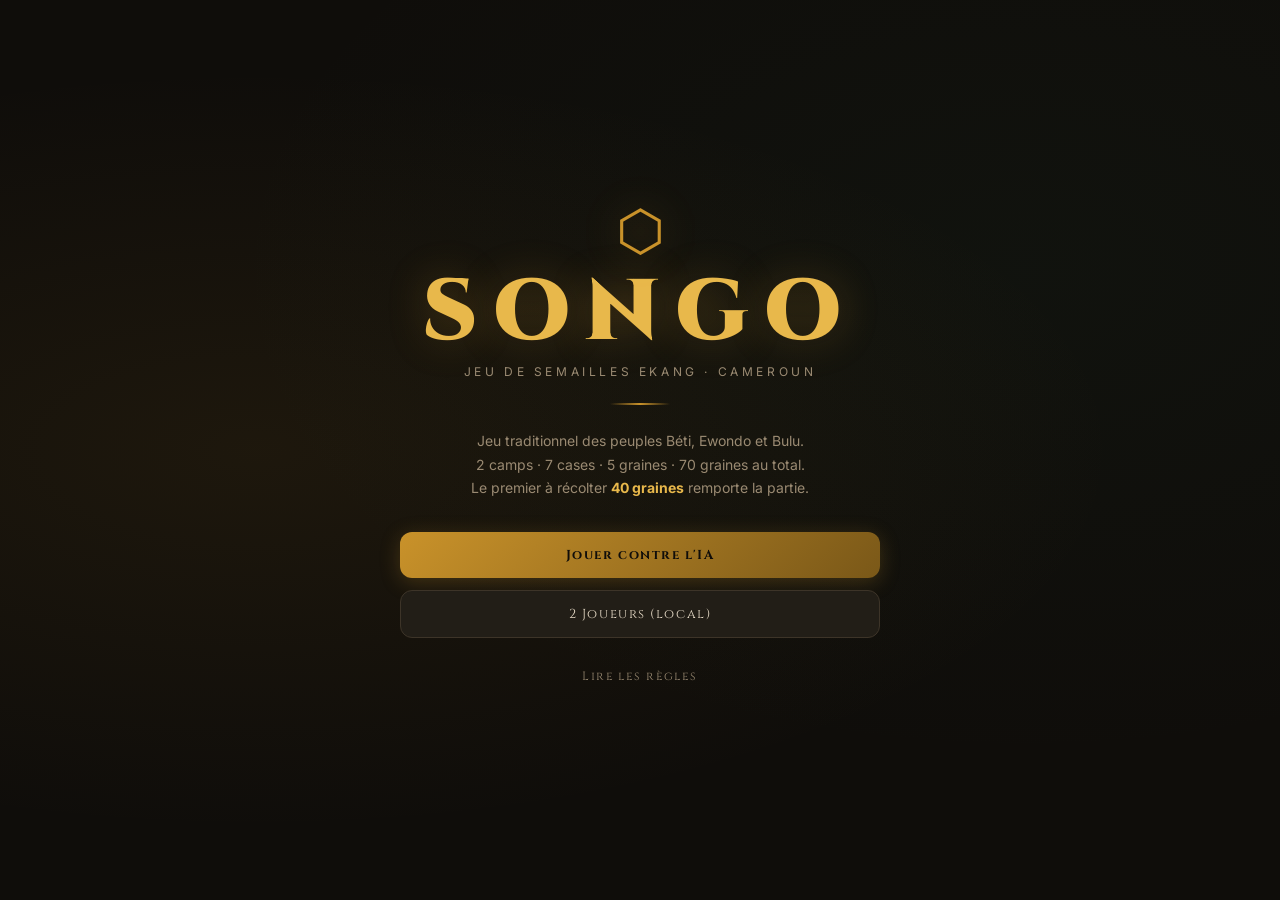
<file: index.html>
<!DOCTYPE html>
<html lang="fr">
<head>
  <meta charset="UTF-8" />
  <meta name="viewport" content="width=device-width, initial-scale=1.0" />
  <title>Songo — Jeu Ekang</title>
  <link rel="stylesheet" href="style.css" />
</head>
<body>

  <!-- ÉCRAN TITRE -->
  <div id="screen-title" class="screen active">
    <div class="title-content">
      <div class="title-emblem">⬡</div>
      <h1 class="game-title">SONGO</h1>
      <p class="game-subtitle">Jeu de semailles Ekang · Cameroun</p>
      <div class="title-divider"></div>
      <p class="game-desc">
        Jeu traditionnel des peuples Béti, Ewondo et Bulu.<br />
        2 camps · 7 cases · 5 graines · 70 graines au total.<br />
        Le premier à récolter <strong>40 graines</strong> remporte la partie.
      </p>
      <div class="mode-buttons">
        <button class="btn-primary" id="btn-vs-ai">Jouer contre l'IA</button>
        <button class="btn-secondary" id="btn-vs-human">2 Joueurs (local)</button>
      </div>
      <button class="btn-ghost" id="btn-rules-title">Lire les règles</button>
    </div>
  </div>

  <!-- ÉCRAN RÈGLES -->
  <div id="screen-rules" class="screen">
    <div class="rules-panel">
      <h2>Règles du Songo</h2>
      <div class="rules-body">
        <h3>Plateau</h3>
        <p>7 cases par joueur, chacune contenant 5 graines au départ. Les cases sont numérotées 1 à 7, la case 1 est la plus à gauche de chaque joueur.</p>

        <h3>Distribution</h3>
        <p>Ramassez toutes les graines d'une case de votre camp. Déposez-les une à une : droite→gauche dans votre camp, puis gauche→droite chez l'adversaire (boucle). Si ≥ 14 graines : tour complet en sautant la case de départ, puis on continue chez l'adversaire.</p>

        <h3>Récoltes</h3>
        <p>La dernière graine tombe dans une case <em>adverse</em> (sauf case 1 adverse) contenant 1 à 3 graines → vous prenez 2 à 4 graines. La prise se propage aux cases précédentes consécutives (2–4 graines). Exception : la case 1 adverse ne peut être prise directement, sauf si elle est incluse dans une prise en chaîne.</p>

        <h3>Solidarité</h3>
        <p>Si toutes les cases adverses sont vides, jouez un coup distribuant ≥ 7 graines chez lui. Si impossible, maximisez. Si aucun coup n'atteint l'adversaire : fin de partie.</p>

        <h3>Interdits</h3>
        <ul>
          <li>Interdit de semer 1 ou 2 graines chez l'adversaire via la case 7.</li>
          <li>Interdit de vider complètement le camp adverse (aucune prise dans ce cas).</li>
        </ul>

        <h3>Fin de partie</h3>
        <ul>
          <li>Un joueur atteint 40 graines → victoire.</li>
          <li>Moins de 10 graines sur le plateau → chacun récupère les graines dans son camp.</li>
          <li>Solidarité impossible → fin.</li>
          <li>Si aucun joueur n'a ≥ 40 graines → match nul.</li>
        </ul>
      </div>
      <button class="btn-primary" id="btn-back-rules">Retour</button>
    </div>
  </div>

  <!-- ÉCRAN JEU -->
  <div id="screen-game" class="screen">

    <header class="game-header">
      <button class="btn-icon" id="btn-menu">←</button>
      <span class="game-header-title">SONGO</span>
      <button class="btn-icon" id="btn-rules-game">?</button>
    </header>

    <!-- Scores -->
    <div class="scores-bar">
      <div class="score-card" id="score-north">
        <span class="score-name" id="name-nord">NORD</span>
        <span class="score-value" id="score-val-nord">0</span>
      </div>
      <div class="score-turn" id="turn-indicator">Tour de SUD</div>
      <div class="score-card" id="score-south">
        <span class="score-name" id="name-sud">SUD</span>
        <span class="score-value" id="score-val-sud">0</span>
      </div>
    </div>

    <!-- Plateau -->
    <div class="board-wrapper">

      <!-- Rangée NORD (cases adverses du joueur SUD) -->
      <div class="board-row" id="row-nord">
        <!-- cases 1..7 NORD générées par JS -->
      </div>

      <!-- Séparateur central -->
      <div class="board-center-line">
        <span>NORD</span>
        <div class="center-line"></div>
        <span>SUD</span>
      </div>

      <!-- Rangée SUD -->
      <div class="board-row" id="row-sud">
        <!-- cases 7..1 SUD générées par JS -->
      </div>

    </div>

    <!-- Message de jeu -->
    <div class="game-message" id="game-message">Cliquez sur une case pour jouer.</div>

    <!-- Bouton nouvelle partie -->
    <button class="btn-secondary btn-new" id="btn-new-game" style="display:none">Nouvelle partie</button>

  </div>

  <!-- OVERLAY fin de partie -->
  <div id="overlay-end" class="overlay hidden">
    <div class="overlay-box">
      <div class="overlay-icon" id="end-icon">🏆</div>
      <h2 id="end-title">Victoire !</h2>
      <p id="end-desc"></p>
      <div class="end-scores">
        <div><span id="end-name-nord"></span> : <strong id="end-score-nord"></strong></div>
        <div><span id="end-name-sud"></span> : <strong id="end-score-sud"></strong></div>
      </div>
      <button class="btn-primary" id="btn-play-again">Rejouer</button>
      <button class="btn-ghost" id="btn-go-menu">Menu</button>
    </div>
  </div>

  <script src="songo.js"></script>
</body>
</html>
</file>
<file: style.css>
/* ================================================
   SONGO — Styles
   Palette : bois sombre, terre ocre, vert forêt
   ================================================ */

@import url('https://fonts.googleapis.com/css2?family=Cinzel:wght@400;700;900&family=Inter:wght@300;400;500;600&display=swap');

/* ── Variables ── */
:root {
  --bg:           #0f0d0a;
  --surface:      #1a1610;
  --surface-2:    #221e17;
  --surface-3:    #2c271e;
  --border:       #3d3428;
  --border-light: #5a4e3a;

  --gold:         #c9922a;
  --gold-light:   #e8b84b;
  --gold-dim:     #7a5818;
  --terra:        #a04a28;
  --green:        #2d6e4e;
  --green-light:  #3d9468;

  --text:         #e8dcc8;
  --text-muted:   #9a8a72;
  --text-dim:     #5a4e3a;

  --nord-color:   #3d6e8a;
  --nord-hover:   #4e8aaa;
  --sud-color:    #6e3d3d;
  --sud-hover:    #9a5050;

  --seed-color:   #c9922a;
  --seed-bg:      #2c1f0a;

  --radius:       12px;
  --radius-sm:    6px;
  --transition:   0.22s ease;
}

/* ── Reset ── */
*, *::before, *::after { box-sizing: border-box; margin: 0; padding: 0; }

html, body {
  height: 100%;
  font-family: 'Inter', sans-serif;
  background: var(--bg);
  color: var(--text);
  overflow-x: hidden;
}

/* ── Screens ── */
.screen { display: none; min-height: 100vh; }
.screen.active { display: flex; }

/* ────────────────────────────────
   ÉCRAN TITRE
──────────────────────────────── */
#screen-title {
  flex-direction: column;
  align-items: center;
  justify-content: center;
  background:
    radial-gradient(ellipse at 20% 50%, rgba(201,146,42,0.08) 0%, transparent 60%),
    radial-gradient(ellipse at 80% 30%, rgba(45,110,78,0.06) 0%, transparent 55%),
    var(--bg);
  padding: 40px 24px;
}

.title-content {
  text-align: center;
  max-width: 480px;
  width: 100%;
}

.title-emblem {
  font-size: 56px;
  color: var(--gold);
  line-height: 1;
  margin-bottom: 12px;
  filter: drop-shadow(0 0 18px rgba(201,146,42,0.4));
  animation: pulse-glow 3s ease-in-out infinite;
}

@keyframes pulse-glow {
  0%, 100% { filter: drop-shadow(0 0 18px rgba(201,146,42,0.4)); }
  50%       { filter: drop-shadow(0 0 30px rgba(201,146,42,0.7)); }
}

.game-title {
  font-family: 'Cinzel', serif;
  font-size: clamp(52px, 12vw, 86px);
  font-weight: 900;
  letter-spacing: 0.18em;
  color: var(--gold-light);
  text-shadow: 0 0 40px rgba(201,146,42,0.3);
  line-height: 1;
}

.game-subtitle {
  font-size: 12px;
  letter-spacing: 0.3em;
  text-transform: uppercase;
  color: var(--text-muted);
  margin-top: 8px;
}

.title-divider {
  width: 60px;
  height: 2px;
  background: linear-gradient(to right, transparent, var(--gold), transparent);
  margin: 24px auto;
}

.game-desc {
  font-size: 14px;
  color: var(--text-muted);
  line-height: 1.7;
  margin-bottom: 32px;
}

.game-desc strong { color: var(--gold-light); }

.mode-buttons {
  display: flex;
  flex-direction: column;
  gap: 12px;
  margin-bottom: 16px;
}

/* ── Buttons ── */
.btn-primary, .btn-secondary, .btn-ghost {
  display: inline-flex;
  align-items: center;
  justify-content: center;
  padding: 14px 28px;
  border: none;
  border-radius: var(--radius);
  font-family: 'Cinzel', serif;
  font-size: 13px;
  letter-spacing: 0.12em;
  cursor: pointer;
  transition: all var(--transition);
  width: 100%;
}

.btn-primary {
  background: linear-gradient(135deg, var(--gold), var(--gold-dim));
  color: var(--bg);
  font-weight: 700;
  box-shadow: 0 4px 20px rgba(201,146,42,0.25);
}
.btn-primary:hover {
  background: linear-gradient(135deg, var(--gold-light), var(--gold));
  box-shadow: 0 6px 28px rgba(201,146,42,0.4);
  transform: translateY(-1px);
}

.btn-secondary {
  background: var(--surface-2);
  color: var(--text);
  border: 1px solid var(--border);
}
.btn-secondary:hover {
  background: var(--surface-3);
  border-color: var(--gold-dim);
  color: var(--gold-light);
}

.btn-ghost {
  background: transparent;
  color: var(--text-muted);
  font-size: 12px;
}
.btn-ghost:hover { color: var(--text); }

.btn-icon {
  background: transparent;
  border: none;
  color: var(--text-muted);
  font-size: 18px;
  cursor: pointer;
  padding: 8px;
  border-radius: var(--radius-sm);
  transition: color var(--transition);
}
.btn-icon:hover { color: var(--gold-light); }

/* ────────────────────────────────
   ÉCRAN RÈGLES
──────────────────────────────── */
#screen-rules {
  flex-direction: column;
  align-items: center;
  justify-content: flex-start;
  padding: 40px 24px;
  background: var(--bg);
}

.rules-panel {
  max-width: 600px;
  width: 100%;
}

.rules-panel h2 {
  font-family: 'Cinzel', serif;
  font-size: 24px;
  color: var(--gold-light);
  margin-bottom: 24px;
  text-align: center;
}

.rules-body h3 {
  font-family: 'Cinzel', serif;
  font-size: 13px;
  letter-spacing: 0.15em;
  color: var(--gold);
  margin: 20px 0 8px;
  text-transform: uppercase;
}

.rules-body p, .rules-body li {
  font-size: 14px;
  color: var(--text-muted);
  line-height: 1.7;
}

.rules-body em { color: var(--gold-light); font-style: normal; }

.rules-body ul {
  padding-left: 18px;
  display: flex;
  flex-direction: column;
  gap: 4px;
}

#btn-back-rules { margin-top: 32px; }

/* ────────────────────────────────
   ÉCRAN JEU
──────────────────────────────── */
#screen-game {
  flex-direction: column;
  align-items: center;
  background:
    radial-gradient(ellipse at 50% 50%, rgba(45,110,78,0.04) 0%, transparent 70%),
    var(--bg);
  min-height: 100vh;
  padding-bottom: 32px;
}

/* Header */
.game-header {
  width: 100%;
  max-width: 700px;
  display: flex;
  align-items: center;
  justify-content: space-between;
  padding: 16px 20px;
}

.game-header-title {
  font-family: 'Cinzel', serif;
  font-size: 14px;
  letter-spacing: 0.3em;
  color: var(--text-muted);
}

/* Scores */
.scores-bar {
  width: 100%;
  max-width: 700px;
  display: flex;
  align-items: center;
  justify-content: space-between;
  padding: 0 20px 16px;
  gap: 12px;
}

.score-card {
  background: var(--surface);
  border: 1px solid var(--border);
  border-radius: var(--radius);
  padding: 10px 20px;
  display: flex;
  flex-direction: column;
  align-items: center;
  gap: 2px;
  min-width: 90px;
  transition: border-color var(--transition);
}

.score-card.active-turn { border-color: var(--gold-dim); }

#score-north { border-top: 2px solid var(--nord-color); }
#score-south { border-top: 2px solid var(--sud-color); }

.score-name {
  font-size: 10px;
  letter-spacing: 0.2em;
  color: var(--text-dim);
  text-transform: uppercase;
}

.score-value {
  font-family: 'Cinzel', serif;
  font-size: 26px;
  font-weight: 700;
  color: var(--gold-light);
  line-height: 1;
}

.score-turn {
  font-size: 12px;
  color: var(--text-muted);
  letter-spacing: 0.1em;
  text-align: center;
  flex: 1;
}

/* ── Plateau ── */
.board-wrapper {
  width: 100%;
  max-width: 700px;
  padding: 0 12px;
}

.board-row {
  display: grid;
  grid-template-columns: repeat(7, 1fr);
  gap: 8px;
  padding: 8px 0;
}

.board-center-line {
  display: flex;
  align-items: center;
  gap: 12px;
  padding: 4px 0;
  color: var(--text-dim);
  font-size: 10px;
  letter-spacing: 0.2em;
  text-transform: uppercase;
}

.center-line {
  flex: 1;
  height: 1px;
  background: linear-gradient(to right, transparent, var(--border), transparent);
}

/* ── Case ── */
.pit {
  aspect-ratio: 1;
  background: var(--surface);
  border: 1px solid var(--border);
  border-radius: 50%;
  display: flex;
  flex-direction: column;
  align-items: center;
  justify-content: center;
  cursor: pointer;
  position: relative;
  transition: all var(--transition);
  user-select: none;
}

.pit:hover { border-color: var(--border-light); background: var(--surface-2); }

.pit.clickable {
  cursor: pointer;
  border-color: var(--gold-dim);
}

.pit.clickable:hover {
  border-color: var(--gold);
  background: var(--surface-3);
  box-shadow: 0 0 14px rgba(201,146,42,0.2);
  transform: scale(1.05);
}

.pit.selected {
  border-color: var(--gold-light);
  background: var(--surface-3);
  box-shadow: 0 0 20px rgba(201,146,42,0.35);
}

.pit.not-clickable {
  cursor: default;
  opacity: 0.5;
}

.pit.empty { opacity: 0.3; }

/* Identifiant de case */
.pit-label {
  position: absolute;
  top: 3px;
  right: 5px;
  font-size: 8px;
  color: var(--text-dim);
  font-family: 'Cinzel', serif;
}

/* Nombre de graines */
.pit-count {
  font-family: 'Cinzel', serif;
  font-size: clamp(14px, 3vw, 20px);
  font-weight: 700;
  color: var(--gold-light);
  line-height: 1;
}

.pit.empty .pit-count { color: var(--text-dim); }

/* Petits points visuels (graines) */
.seeds-visual {
  display: flex;
  flex-wrap: wrap;
  justify-content: center;
  gap: 2px;
  max-width: 80%;
  margin-top: 2px;
}

.seed-dot {
  width: 5px;
  height: 5px;
  border-radius: 50%;
  background: var(--gold);
  opacity: 0.7;
}

/* Nord (cases adverses vues depuis SUD) */
#row-nord .pit { border-top: 2px solid var(--nord-color); }
#row-nord .pit.clickable { border-top-color: var(--nord-hover); }

/* Sud */
#row-sud .pit { border-top: 2px solid var(--sud-color); }
#row-sud .pit.clickable { border-top-color: var(--sud-hover); }

/* Animation distribution */
@keyframes seed-drop {
  0%   { transform: scale(1.4); opacity: 0.5; }
  100% { transform: scale(1);   opacity: 1;   }
}

.pit.just-seeded { animation: seed-drop 0.25s ease; }

@keyframes pit-capture {
  0%   { background: rgba(201,146,42,0.35); }
  100% { background: var(--surface); }
}

.pit.captured { animation: pit-capture 0.6s ease; }

/* Message */
.game-message {
  margin-top: 20px;
  font-size: 13px;
  color: var(--text-muted);
  text-align: center;
  min-height: 36px;
  padding: 0 20px;
  max-width: 600px;
  line-height: 1.5;
}

.game-message.warning { color: var(--terra); }
.game-message.info    { color: var(--green-light); }

.btn-new { margin-top: 16px; max-width: 260px; }

/* ────────────────────────────────
   OVERLAY FIN
──────────────────────────────── */
.overlay {
  position: fixed;
  inset: 0;
  background: rgba(0,0,0,0.8);
  display: flex;
  align-items: center;
  justify-content: center;
  z-index: 100;
  backdrop-filter: blur(4px);
}

.overlay.hidden { display: none; }

.overlay-box {
  background: var(--surface);
  border: 1px solid var(--border);
  border-radius: 20px;
  padding: 40px 32px;
  max-width: 340px;
  width: 90%;
  text-align: center;
  box-shadow: 0 20px 60px rgba(0,0,0,0.5);
}

.overlay-icon { font-size: 48px; margin-bottom: 12px; }

.overlay-box h2 {
  font-family: 'Cinzel', serif;
  font-size: 28px;
  color: var(--gold-light);
  margin-bottom: 8px;
}

.overlay-box p {
  font-size: 14px;
  color: var(--text-muted);
  margin-bottom: 20px;
}

.end-scores {
  background: var(--surface-2);
  border-radius: var(--radius);
  padding: 16px;
  margin-bottom: 24px;
  display: flex;
  flex-direction: column;
  gap: 8px;
  font-size: 14px;
  color: var(--text-muted);
}

.end-scores strong { color: var(--gold-light); font-size: 16px; }

.overlay-box .btn-primary { margin-bottom: 10px; }
.overlay-box .btn-ghost { width: 100%; }

/* ── Responsive ── */
@media (max-width: 500px) {
  .board-row { gap: 5px; }
  .pit-label { display: none; }
  .pit-count { font-size: 13px; }
  .seed-dot { width: 4px; height: 4px; }
}
</file>
